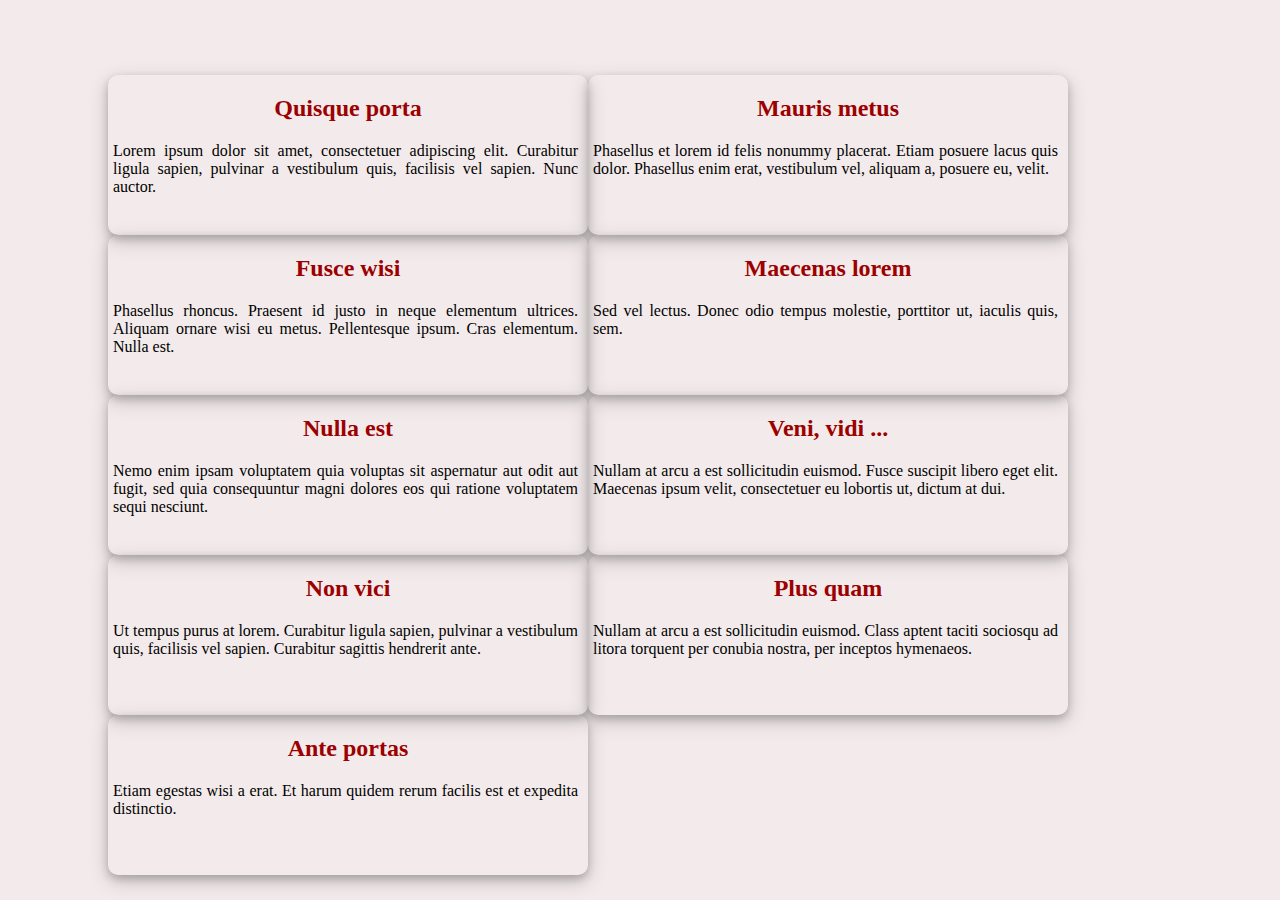
<file: Apoyos/Messages.html>
<!DOCTYPE html>
<html lang='cs'>  
  <head>    
    <title>Messages
    </title>    
    <meta charset='utf-8'>    
    <meta name='description' content=''>    
    <meta name='keywords' content=''>    
    <meta name='author' content=''>    
    <meta name='robots' content='all'>    
    <link href='/favicon.png' rel='shortcut icon' type='image/png'>         
    <style>    
    /*   reset selected elements and attributes, e.g. body, headings, semantic elements, paragraphs, font size, box model sizes
    
    */
    
    
    /* set the basic font size 
    */
    body{
    background-color: #F3EBEB;
    }   
      
    h2 {
    font-family: times new roman;
    font-size: basic;
    text-align: center;
    color: #9C0000;
    }
    
    p {
    font-family: century gothic;
    font-size: basic;
    margin: 5px 10px 10px 5px;
    text-align: justify;
    } 
        
    /*  set margins
    use the margin attribute, eventually others
    */   
    .messages {
    margin: 25px 50px 75px 100px;
    }
    
    
    /*  set the sizes as relative to the font
    hide the part that does not fit the box
    messages should be layed out horizontally as wide as possible
    use the float or display property as well as width, height, overflow, margin properties, eventually others
    */
    .message {
    //font-position: relative;
    //display: inline-block;
    float: left;
    width: 30em;
    height: 10em;
    overflow: hidden;
    right: 50px;
    top: 30px;    
    }
    
    
    .messages, .message {
    box-shadow: 0 4px 8px 0 rgba(0, 0, 0, 0.2), 0 6px 20px 0 rgba(0, 0, 0, 0.19);
    border-radius: 10px;            }
    }
    </style>  
  
  </head>  
  <body>  
    <article class="messages">  
      <div class="message">  
      <h2>Quisque porta </h2>
      <p>Lorem ipsum dolor sit amet, consectetuer adipiscing elit. Curabitur ligula sapien, pulvinar a vestibulum quis, facilisis vel sapien. Nunc auctor. 
            
        </p>  
      </div>     
      <div class="message" > 
       <h2> Mauris metus</h2>
        <p>Phasellus et lorem id felis nonummy placerat. Etiam posuere lacus quis dolor. Phasellus enim erat, vestibulum vel, aliquam a, posuere eu, velit. 
            
        </p>  
      </div>     
      <div class="message" >  
      <h2>Fusce wisi</h2>
        <p>Phasellus rhoncus. Praesent id justo in neque elementum ultrices. Aliquam ornare wisi eu metus. Pellentesque ipsum. Cras elementum. Nulla est.
        </p>  
      </div>     
      <div class="message" > 
       <h2>Maecenas lorem </h2>
        <p>Sed vel lectus. Donec odio tempus molestie, porttitor ut, iaculis quis, sem.  
        
        </p>  
      </div>     
      
      <div class="message" >  
      <h2>Nulla est</h2>
      <p>Nemo enim ipsam voluptatem quia voluptas sit aspernatur aut odit aut fugit, sed quia consequuntur magni dolores eos qui ratione voluptatem sequi nesciunt. 
        
        </p>  
      </div>     
      
      <div class="message"  >  
      <h2>Veni, vidi ...</h2>
      <p>Nullam at arcu a est sollicitudin euismod. Fusce suscipit libero eget elit. Maecenas ipsum velit, consectetuer eu lobortis ut, dictum at dui. 
        </p>
          
      </div>
      
          
      <div class="message" >  
      <h2>Non vici</h2>
      <p>Ut tempus purus at lorem. Curabitur ligula sapien, pulvinar a vestibulum quis, facilisis vel sapien. Curabitur sagittis hendrerit ante. 
        </p>  
      </div>     
      
      <div class="message" >  
      <h2>Plus quam</h2>
        <p>Nullam at arcu a est sollicitudin euismod. Class aptent taciti sociosqu ad litora torquent per conubia nostra, per inceptos hymenaeos. 
       
        </p>  
      </div>     
      
      <div class="message" >  
      <h2>Ante portas</h2>
      <p>Etiam egestas wisi a erat. Et harum quidem rerum facilis est et expedita distinctio.  
       
        </p>  
      </div>     
      
      
      
           
    </article>                    
  </body>
</html>
</file>
